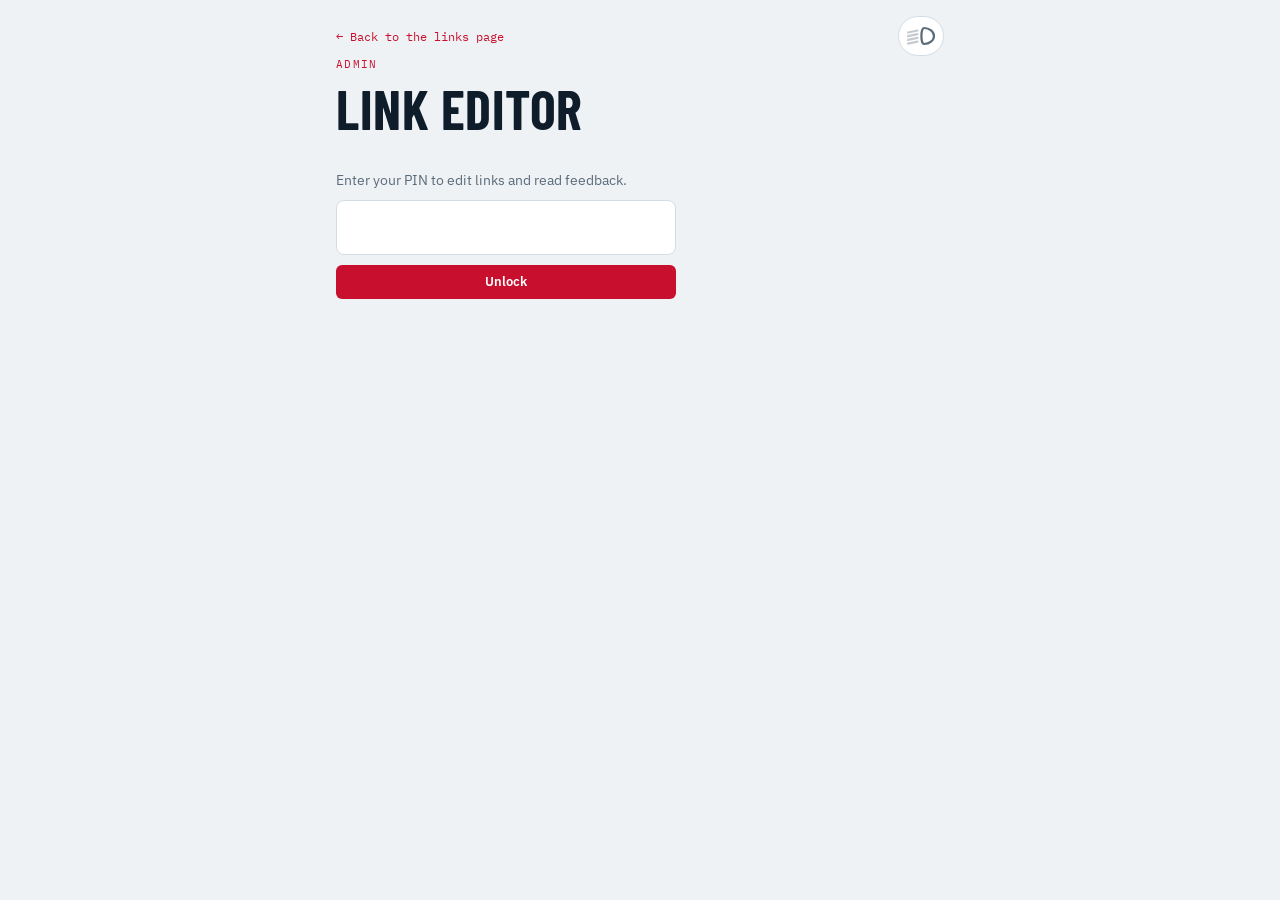
<file: admin.html>
<!doctype html>
<html lang="en-GB">
<head>
<meta charset="utf-8">
<meta name="viewport" content="width=device-width, initial-scale=1, viewport-fit=cover">
<meta name="robots" content="noindex, nofollow">
<title>Link Editor · Frizzy's Tesla Links</title>
<meta name="theme-color" content="#17344f">
<link rel="icon" href="/icons/icon.svg" type="image/svg+xml">
<link rel="apple-touch-icon" href="/icons/apple-touch-icon.png">
<link rel="preconnect" href="https://fonts.googleapis.com">
<link rel="preconnect" href="https://fonts.gstatic.com" crossorigin>
<link rel="stylesheet" href="https://fonts.googleapis.com/css2?family=Barlow+Condensed:wght@600;700&family=IBM+Plex+Sans:wght@400;500;600&family=IBM+Plex+Mono:wght@500&display=swap">
<link rel="stylesheet" href="/styles.css">
<script src="/theme.js"></script>
<style>
:root{padding-top:env(safe-area-inset-top,0px);padding-bottom:env(safe-area-inset-bottom,0px)}
body{margin:0}[hidden]{display:none!important}
.wrap { padding-block-end: 110px; }
.tabs { display: flex; gap: 6px; border-bottom: 1px solid var(--line); margin-top: 10px; }
.tabs button { background: none; color: var(--muted); border: 0; border-bottom: 3px solid transparent; border-radius: 0; padding: 10px 12px; font-size: 14px; }
.tabs button[aria-selected="true"] { color: var(--ink); border-bottom-color: var(--accent); }
.tabs .badge { font-family: var(--font-mono); font-size: 11px; background: var(--accent); color: #fff; border-radius: 999px; padding: 1px 7px; margin-left: 4px; }
.pinbox { display: grid; gap: 10px; max-width: 340px; margin-top: 18px; }
.pinbox input { font: inherit; font-size: 22px; letter-spacing: .3em; text-align: center; padding: 10px; border: 1px solid var(--line); border-radius: 8px; background: var(--surface); color: var(--ink); }
.panel { display: grid; gap: 14px; margin-top: 16px; }
.sec { background: var(--surface); border: 1px solid var(--line); border-radius: 12px; padding: 12px; display: grid; gap: 10px; }
.sec-head { display: grid; grid-template-columns: 1fr auto; gap: 8px; align-items: start; }
.sec-fields { display: grid; gap: 8px; min-width: 0; }
.row2 { display: grid; grid-template-columns: 1fr 1fr; gap: 8px; }
.row3 { display: grid; grid-template-columns: 80px 1fr 1fr; gap: 8px; }
@media (max-width: 480px) { .row2, .row3 { grid-template-columns: 1fr; } }
.f { display: grid; gap: 3px; min-width: 0; }
.f label { font-size: 11px; font-family: var(--font-mono); text-transform: uppercase; letter-spacing: .06em; color: var(--muted); }
.f input, .f select, .f textarea { width: 100%; font: inherit; font-size: 15px; color: var(--ink); background: var(--bg); border: 1px solid var(--line); border-radius: 7px; padding: 8px 10px; }
.f input:focus, .f select:focus { outline: 2px solid var(--accent); outline-offset: 1px; border-color: transparent; }
.sec-title input { font-family: var(--font-display); font-weight: 700; font-size: 1.25rem; text-transform: uppercase; letter-spacing: .03em; }
.tools { display: flex; gap: 4px; flex-wrap: wrap; justify-content: flex-end; }
.ib { background: var(--chip); color: var(--ink); border: 0; border-radius: 7px; padding: 7px 10px; font-size: 13px; min-width: 36px; }
.ib.danger { color: var(--accent); }
.ib:disabled { opacity: .35; cursor: default; }
.links-ed { display: grid; gap: 8px; }
.lk { border: 1px solid var(--line); border-radius: 10px; padding: 10px; display: grid; gap: 8px; background: var(--bg); }
.lk.open { background: var(--surface); }
.lk-sum { display: grid; grid-template-columns: 1fr auto; gap: 8px; align-items: center; }
.lk-sum button.name { text-align: left; background: none; color: var(--ink); padding: 2px 0; font-size: 14px; display: grid; gap: 1px; min-width: 0; }
.lk-sum .name strong { overflow: hidden; text-overflow: ellipsis; white-space: nowrap; }
.lk-sum .name span { font-weight: 400; font-size: 12px; color: var(--muted); overflow: hidden; text-overflow: ellipsis; white-space: nowrap; }
.add { justify-self: start; background: transparent; color: var(--accent); border: 1px dashed var(--accent); }
.savebar { position: fixed; left: 0; right: 0; bottom: 0; background: var(--surface); border-top: 1px solid var(--line); padding: 10px 16px calc(10px + env(safe-area-inset-bottom, 0px)); display: flex; gap: 10px; align-items: center; justify-content: center; z-index: 10; }
.savebar .msg { font-size: 13px; color: var(--muted); max-width: 360px; }
.savebar .msg.bad { color: var(--accent); font-weight: 600; }
.fbi { background: var(--surface); border: 1px solid var(--line); border-radius: 10px; padding: 12px; display: grid; gap: 6px; }
.fbi .meta { font-family: var(--font-mono); font-size: 11px; color: var(--muted); display: flex; gap: 10px; flex-wrap: wrap; }
.fbi .type { color: var(--harbour); font-weight: 600; font-size: 13px; }
.fbi p { margin: 0; white-space: pre-wrap; overflow-wrap: anywhere; font-size: 14px; }
.fbi a { color: var(--accent); overflow-wrap: anywhere; font-size: 14px; }
.fbi .ib { justify-self: start; }
.note { color: var(--muted); font-size: 13.5px; margin: 0; }

:root { --good: #1d7a47; --good-soft: #e3f3ea; --warn: #a76200; --warn-soft: #fbf0dc; --bad: #c8102e; --bad-soft: #fbe7ea; }
@media (prefers-color-scheme: dark) { :root:not([data-theme="light"]) { --good: #5fd08f; --good-soft: #143425; --warn: #f2b14c; --warn-soft: #3a2a10; --bad: #ff5d6c; --bad-soft: #3a1820; } }
:root[data-theme="dark"] { --good: #5fd08f; --good-soft: #143425; --warn: #f2b14c; --warn-soft: #3a2a10; --bad: #ff5d6c; --bad-soft: #3a1820; }
.mi-status { display: grid; gap: 4px; padding: 16px; border-radius: 12px; border: 1px solid currentColor; }
.mi-status.good { color: var(--good); background: var(--good-soft); }
.mi-status.warn { color: var(--warn); background: var(--warn-soft); }
.mi-status.bad { color: var(--bad); background: var(--bad-soft); }
.mi-status .pill { font-family: var(--font-mono); font-size: 11px; letter-spacing: .08em; text-transform: uppercase; }
.mi-status strong { font-family: var(--font-display); font-size: 1.9rem; line-height: 1.05; text-transform: uppercase; }
.mi-status p { margin: 0; color: var(--ink); font-size: 14px; }
.mi-grid { display: grid; grid-template-columns: repeat(2, minmax(0, 1fr)); gap: 8px; margin-top: 10px; }
@media (min-width: 560px) { .mi-grid { grid-template-columns: repeat(3, minmax(0, 1fr)); } }
.mi-tile { background: var(--surface); border: 1px solid var(--line); border-radius: 10px; padding: 10px 12px; display: grid; gap: 2px; min-width: 0; }
.mi-tile span { font-family: var(--font-mono); font-size: 10.5px; letter-spacing: .07em; text-transform: uppercase; color: var(--muted); }
.mi-tile b { font-family: var(--font-display); font-size: 1.6rem; line-height: 1.05; color: var(--harbour); font-variant-numeric: tabular-nums; }
.mi-tile b.good { color: var(--good); } .mi-tile b.bad { color: var(--bad); }
.mi-tile small { font-size: 12px; color: var(--muted); }
.mi-chart { margin-top: 12px; background: var(--surface); border: 1px solid var(--line); border-radius: 10px; padding: 10px 8px 4px; }
.mi-chart svg { display: block; width: 100%; height: auto; }
.mi-chart .grid { stroke: var(--line); stroke-width: 1; }
.mi-chart .axis { fill: var(--muted); font-family: var(--font-mono); font-size: 17px; }
.mi-chart .allow { stroke: var(--muted); stroke-width: 2; stroke-dasharray: 2 4; fill: none; }
.mi-chart .actual { stroke: var(--harbour); stroke-width: 2.5; fill: none; }
.mi-chart .proj { stroke: var(--harbour); stroke-width: 2; stroke-dasharray: 6 5; fill: none; opacity: .7; }
.mi-chart .dot { fill: var(--harbour); }
.mi-chart .limit { stroke: var(--bad); stroke-width: 1.5; }
.mi-chart .limit-t { fill: var(--bad); font-family: var(--font-mono); font-size: 16px; }
.mi-legend { display: flex; flex-wrap: wrap; gap: 6px 14px; padding: 4px 6px 6px; font-size: 12px; color: var(--muted); }
.mi-legend i { display: inline-block; width: 18px; height: 0; border-top: 2.5px solid var(--harbour); vertical-align: middle; margin-right: 5px; }
.mi-legend i.p { border-top: 2px dashed var(--harbour); } .mi-legend i.a { border-top: 2px dotted var(--muted); }
.mi-add, .mi-hist { margin-top: 14px; display: grid; gap: 10px; background: var(--surface); border: 1px solid var(--line); border-radius: 10px; padding: 12px; }
.mi-add h3, .mi-hist h3 { margin: 0; font-size: 14px; }
.mi-row { display: grid; grid-template-columns: 1fr auto auto; gap: 10px; align-items: center; padding: 8px 0; border-top: 1px solid var(--line); font-size: 14px; font-variant-numeric: tabular-nums; }
.mi-row:first-child { border-top: 0; }
.mi-row .gain { font-family: var(--font-mono); font-size: 11px; color: var(--muted); }
.mi-note { font-size: 12.5px; color: var(--muted); margin: 8px 0 0; }
.err.denied { display: grid; gap: 6px; padding: 14px; border: 1px solid var(--accent); border-radius: 10px; background: var(--accent-soft); color: var(--ink); font-weight: 400; font-size: 14px; }
.err.denied strong { color: var(--accent); font-size: 16px; }
.pinlog-row { display: flex; justify-content: space-between; gap: 12px; font-family: var(--font-mono); font-size: 12.5px; padding-top: 6px; border-top: 1px solid var(--line); }
.pinlog-row span { color: var(--muted); text-transform: uppercase; letter-spacing: .05em; font-size: 11px; }
.pinlog { margin: 4px 0 8px; }
.pinlog summary { cursor: pointer; font-size: 13px; font-weight: 600; color: var(--accent); }
.pinlog .mi-row { grid-template-columns: 1fr auto; }
#pinlog-clear { margin-top: 8px; }
</style>
</head>
<body>
<div class="wrap">
  <header>
    <a class="back" href="/">← Back to the links page</a>
    <div class="eyebrow">Admin</div>
    <h1>Link Editor</h1>
  </header>

  <form class="pinbox" id="pinform">
    <label for="pin" class="note">Enter your PIN to edit links and read feedback.</label>
    <input id="pin" type="password" inputmode="numeric" autocomplete="current-password" maxlength="12">
    <button type="submit">Unlock</button>
    <p class="err" id="pinerr" hidden></p>
  </form>

  <div id="app" hidden>
    <p class="note">Signed in. <button type="button" class="ib" id="signout">Sign out on this device</button></p>
    <details class="pinlog" id="pinlog" hidden><summary id="pinlog-sum">Failed sign-in attempts</summary><div id="pinlog-list"></div></details>
    <div class="tabs" role="tablist">
      <button type="button" role="tab" aria-selected="true" data-tab="links">Links</button>
      <button type="button" role="tab" aria-selected="false" data-tab="ticker">Ticker <span class="badge" id="tkcount" hidden></span></button>
      <button type="button" role="tab" aria-selected="false" data-tab="mileage">Mileage</button>
      <button type="button" role="tab" aria-selected="false" data-tab="feedback">Feedback <span class="badge" id="fbcount" hidden></span></button>
    </div>

    <section class="panel" id="tab-links">
      <p class="note">Tap a link to edit it. Use the arrows to reorder. Changes go live when you press <strong>Save changes</strong>.</p>
      <div id="sections"></div>
      <button type="button" class="ib add" id="addsec">+ Add a section</button>
    </section>

    <section class="panel" id="tab-ticker" hidden>
      <p class="note">Posts currently on the Wait Club mood ticker. Each one disappears on its own after 12 hours. Delete anything that shouldn't be there.</p>
      <div id="tklist"></div>
    </section>

    <section class="panel" id="tab-mileage" hidden>
      <div id="mi-dash"><p class="note">Loading your mileage…</p></div>
      <form class="mi-add" id="mi-form" novalidate>
        <h3>Add a reading</h3>
        <div class="row2">
          <div class="f"><label for="mi-date">Date</label><input id="mi-date" type="date" min="2026-05-26"></div>
          <div class="f"><label for="mi-miles">Odometer (miles)</label><input id="mi-miles" type="number" inputmode="numeric" min="0" step="1" placeholder="e.g. 5120"></div>
        </div>
        <p class="err" id="mi-err" hidden></p>
        <button type="submit" id="mi-save">Add reading</button>
      </form>
      <div class="mi-hist">
        <h3>Readings</h3>
        <div id="mi-list"></div>
      </div>
    </section>

    <section class="panel" id="tab-feedback" hidden>
      <div id="fblist"></div>
    </section>
  </div>
</div>

<div class="savebar" id="savebar" hidden>
  <span class="msg" id="savemsg">No unsaved changes.</span>
  <button type="button" id="save" disabled>Save changes</button>
</div>

<script>
(function () {
  const $ = id => document.getElementById(id);
  let PIN = '';
  try { PIN = sessionStorage.getItem('ftl-pin') || ''; } catch (e) {}
  let data = null, saved = '', openLinks = new Set();

  const api = (path, opts = {}) => fetch(path, Object.assign({}, opts, {
    headers: Object.assign({ 'Content-Type': 'application/json', 'x-admin-pin': PIN }, opts.headers || {}),
  }));

  // ---------- Unlock ----------
  async function unlock() {
    const r = await api('/api/feedback');
    if (!r.ok) {
      const d = await r.json().catch(() => ({}));
      const e = new Error(d.error || 'Could not unlock.');
      if (r.status === 401) { e.denied = true; e.ip = d.ip; e.at = d.at; }
      throw e;
    }
    try { sessionStorage.setItem('ftl-pin', PIN); localStorage.setItem('ftl-admin', '1'); } catch (e) {}
    $('pinform').hidden = true; $('app').hidden = false; $('savebar').hidden = false;
    renderFeedback((await r.json()).items);
    loadPinLog();
    loadTicker();
    const lr = await fetch('/api/links', { cache: 'no-store' });
    data = await lr.json();
    saved = JSON.stringify(data.sections);
    renderLinks();
  }
  $('pinform').addEventListener('submit', async e => {
    e.preventDefault();
    PIN = $('pin').value.trim();
    $('pinerr').hidden = true;
    try { await unlock(); } catch (ex) {
      const box = $('pinerr');
      if (ex.denied) {
        const when = new Date(ex.at || Date.now()).toLocaleString('en-GB', { day: 'numeric', month: 'short', year: 'numeric', hour: '2-digit', minute: '2-digit', second: '2-digit' });
        box.innerHTML = '<strong>Whoops, this is a private area.</strong><span>Your failed attempt has been logged.</span>' +
          '<span class="pinlog-row"><span>IP address</span><b>' + esc(ex.ip || 'unknown') + '</b></span>' +
          '<span class="pinlog-row"><span>Attempt time</span><b>' + esc(when) + '</b></span>';
        box.className = 'err denied';
      } else { box.textContent = ex.message; box.className = 'err'; }
      box.hidden = false; $('pin').value = '';
    }
  });
  if (PIN) unlock().catch(() => { PIN = ''; try { sessionStorage.removeItem('ftl-pin'); } catch (e) {} });

  $('signout').addEventListener('click', () => {
    try { sessionStorage.removeItem('ftl-pin'); localStorage.removeItem('ftl-admin'); } catch (e) {}
    location.href = '/';
  });

  let pinlog = [];
  function renderPinLog() {
    if (!pinlog.length) { $('pinlog').hidden = true; return; }
    $('pinlog-sum').textContent = pinlog.length + ' failed sign-in attempt' + (pinlog.length === 1 ? '' : 's') + ' in the last 30 days';
    $('pinlog-list').innerHTML = pinlog.map((x, i) => '<div class="mi-row"><span><b>' + esc(x.ip) + '</b>' +
      ((x.city || x.country) ? ' · ' + esc([x.city, x.country].filter(Boolean).join(', ')) : '') +
      '<br><span class="gain">' + esc(new Date(x.at).toLocaleString('en-GB', { day: 'numeric', month: 'short', hour: '2-digit', minute: '2-digit' })) + '</span></span>' +
      '<button type="button" class="ib danger" data-pldel="' + i + '">Delete</button></div>').join('') +
      '<button type="button" class="ib danger" id="pinlog-clear">Delete all</button>';
    $('pinlog').hidden = false;
  }
  async function loadPinLog() {
    try {
      const r = await api('/api/feedback?pinlog=1'); if (!r.ok) return;
      pinlog = (await r.json()).attempts || [];
      renderPinLog();
    } catch (e) {}
  }
  $('pinlog-list').addEventListener('click', async e => {
    const one = e.target.closest('[data-pldel]');
    const all = e.target.closest('#pinlog-clear');
    if (!one && !all) return;
    if (all && !confirm('Delete all failed sign-in attempts?')) return;
    const body = all ? { all: true } : { id: pinlog[+one.dataset.pldel].id };
    (one || all).disabled = true;
    const r = await api('/api/feedback?pinlog=1', { method: 'DELETE', body: JSON.stringify(body) });
    if (r.ok) { if (all) pinlog = []; else pinlog.splice(+one.dataset.pldel, 1); }
    else (one || all).disabled = false;
    renderPinLog();
  });

  // ---------- Tabs ----------
  document.querySelectorAll('[data-tab]').forEach(b => b.addEventListener('click', () => {
    document.querySelectorAll('[data-tab]').forEach(x => x.setAttribute('aria-selected', String(x === b)));
    $('tab-links').hidden = b.dataset.tab !== 'links';
    $('tab-feedback').hidden = b.dataset.tab !== 'feedback';
    $('tab-ticker').hidden = b.dataset.tab !== 'ticker';
    if (b.dataset.tab === 'ticker') loadTicker();
    $('tab-mileage').hidden = b.dataset.tab !== 'mileage';
    if (b.dataset.tab === 'mileage') loadMileage();
    $('savebar').hidden = b.dataset.tab !== 'links';
  }));

  // ---------- Links editor ----------
  const esc = s => String(s == null ? '' : s).replace(/[&<>"']/g, c => ({ '&': '&amp;', '<': '&lt;', '>': '&gt;', '"': '&quot;', "'": '&#39;' }[c]));
  const field = (label, key, val, attrs = '') =>
    '<div class="f"><label>' + label + '</label><input data-k="' + key + '" value="' + esc(val) + '" ' + attrs + '></div>';

  function renderLinks() {
    const box = $('sections');
    box.innerHTML = data.sections.map((s, si) => {
      const n = data.sections.length;
      const links = s.links.map((l, li) => {
        const key = si + ':' + li, open = openLinks.has(l._k || (l._k = Math.random().toString(36).slice(2)));
        const m = s.links.length;
        return '<div class="lk' + (open ? ' open' : '') + '" data-si="' + si + '" data-li="' + li + '">' +
          '<div class="lk-sum"><button type="button" class="name" data-act="toggle"><strong>' + esc(l.title || 'New link') + '</strong><span>' + esc(l.url || 'No web address yet') + '</span></button>' +
          '<div class="tools"><button type="button" class="ib" data-act="lup" ' + (li === 0 ? 'disabled' : '') + ' aria-label="Move up">↑</button>' +
          '<button type="button" class="ib" data-act="ldown" ' + (li === m - 1 ? 'disabled' : '') + ' aria-label="Move down">↓</button></div></div>' +
          (open ? '<div class="row2">' + field('Name', 'title', l.title, 'maxlength="100"') + field('Web address', 'url', l.url, 'type="url" inputmode="url" placeholder="https://" maxlength="600"') + '</div>' +
            field('Description', 'desc', l.desc, 'maxlength="200"') +
            (s.layout === 'rows'
              ? '<div class="row3">' + field('Code', 'code', l.code, 'maxlength="6"') + field('Site label', 'host', l.host, 'maxlength="24"') + field('Tag (optional)', 'tag', l.tag, 'maxlength="24"') + '</div>'
              : '<div class="row2">' + field('Tag (optional)', 'tag', l.tag, 'maxlength="24" placeholder="e.g. Sound on"') + '<div></div></div>') +
            '<div class="tools" style="justify-content:space-between">' +
            '<select class="ib" data-act="move" aria-label="Move to section"><option value="">Move to…</option>' +
            data.sections.map((t, ti) => ti === si ? '' : '<option value="' + ti + '">' + esc(t.title) + '</option>').join('') + '</select>' +
            '<button type="button" class="ib danger" data-act="ldel">Delete link</button></div>' : '') +
          '</div>';
      }).join('');
      return '<div class="sec" data-si="' + si + '">' +
        '<div class="sec-head"><div class="sec-fields">' +
        '<div class="f sec-title"><label>Section title</label><input data-sk="title" value="' + esc(s.title) + '" maxlength="80"></div>' +
        '<div class="row2"><div class="f"><label>Short description</label><input data-sk="blurb" value="' + esc(s.blurb) + '" maxlength="200"></div>' +
        '<div class="f"><label>Style</label><select data-sk="layout"><option value="rows"' + (s.layout === 'rows' ? ' selected' : '') + '>List rows with codes</option><option value="cards"' + (s.layout === 'cards' ? ' selected' : '') + '>Small cards</option></select></div></div>' +
        '</div><div class="tools"><button type="button" class="ib" data-act="sup" ' + (si === 0 ? 'disabled' : '') + ' aria-label="Move section up">↑</button>' +
        '<button type="button" class="ib" data-act="sdown" ' + (si === n - 1 ? 'disabled' : '') + ' aria-label="Move section down">↓</button>' +
        '<button type="button" class="ib danger" data-act="sdel" aria-label="Delete section">✕</button></div></div>' +
        '<div class="links-ed">' + links + '</div>' +
        '<button type="button" class="ib add" data-act="ladd">+ Add a link to ' + esc(s.title || 'this section') + '</button></div>';
    }).join('');
    dirty();
  }

  function clean() { return data.sections.map(s => Object.assign({}, s, { links: s.links.map(l => { const c = Object.assign({}, l); delete c._k; return c; }) })); }
  function dirty() {
    const changed = JSON.stringify(clean()) !== saved;
    $('save').disabled = !changed;
    const m = $('savemsg'); m.classList.remove('bad');
    m.textContent = changed ? 'You have unsaved changes.' : 'No unsaved changes.';
  }
  const swap = (arr, i, j) => { const t = arr[i]; arr[i] = arr[j]; arr[j] = t; };

  $('sections').addEventListener('input', e => {
    const t = e.target;
    const secEl = t.closest('.sec'); if (!secEl) return;
    const s = data.sections[+secEl.dataset.si];
    if (t.dataset.sk) { s[t.dataset.sk] = t.value; if (t.dataset.sk === 'layout') renderLinks(); else dirty(); return; }
    const lk = t.closest('.lk');
    if (lk && t.dataset.k) {
      const l = s.links[+lk.dataset.li];
      l[t.dataset.k] = t.value;
      if (t.dataset.k === 'title' || t.dataset.k === 'url') {
        const sum = lk.querySelector('.name');
        sum.querySelector('strong').textContent = l.title || 'New link';
        sum.querySelector('span').textContent = l.url || 'No web address yet';
      }
      dirty();
    }
  });
  $('sections').addEventListener('change', e => {
    const t = e.target;
    if (t.dataset.act !== 'move' || t.value === '') return;
    const lk = t.closest('.lk'); const si = +lk.dataset.si, li = +lk.dataset.li;
    const [l] = data.sections[si].links.splice(li, 1);
    data.sections[+t.value].links.push(l);
    renderLinks();
  });
  $('sections').addEventListener('click', e => {
    const b = e.target.closest('button[data-act]'); if (!b) return;
    const secEl = b.closest('.sec'); const si = +secEl.dataset.si; const s = data.sections[si];
    const lk = b.closest('.lk'); const li = lk ? +lk.dataset.li : -1;
    switch (b.dataset.act) {
      case 'toggle': { const k = s.links[li]._k; openLinks.has(k) ? openLinks.delete(k) : openLinks.add(k); break; }
      case 'lup': swap(s.links, li, li - 1); break;
      case 'ldown': swap(s.links, li, li + 1); break;
      case 'ldel':
        if (b.dataset.confirm !== '1') { b.dataset.confirm = '1'; b.textContent = 'Tap again to delete'; return; }
        s.links.splice(li, 1); break;
      case 'ladd': { const l = { title: '', desc: '', url: '', added: new Intl.DateTimeFormat('en-CA', { timeZone: 'Europe/London' }).format(new Date()), _k: Math.random().toString(36).slice(2) }; if (s.layout === 'rows') { l.code = ''; l.host = ''; } s.links.push(l); openLinks.add(l._k); break; }
      case 'sup': swap(data.sections, si, si - 1); break;
      case 'sdown': swap(data.sections, si, si + 1); break;
      case 'sdel':
        if (b.dataset.confirm !== '1') { b.dataset.confirm = '1'; b.textContent = 'Delete ' + s.links.length + ' links?'; return; }
        data.sections.splice(si, 1); break;
    }
    renderLinks();
  });
  $('addsec').addEventListener('click', () => {
    data.sections.push({ id: '', title: 'New section', blurb: '', layout: 'rows', links: [] });
    renderLinks();
    const secs = document.querySelectorAll('.sec'); secs[secs.length - 1].scrollIntoView({ behavior: 'smooth' });
  });

  $('save').addEventListener('click', async () => {
    const btn = $('save'), m = $('savemsg');
    btn.disabled = true; btn.textContent = 'Saving…';
    try {
      const r = await api('/api/links', { method: 'PUT', body: JSON.stringify({ sections: clean() }) });
      const d = await r.json().catch(() => ({}));
      if (!r.ok) throw new Error(d.error || 'Could not save.');
      data = d; saved = JSON.stringify(d.sections); openLinks = new Set();
      renderLinks();
      m.textContent = 'Saved. Visitors see the changes within a minute.';
    } catch (ex) {
      m.textContent = ex.message; m.classList.add('bad'); btn.disabled = false;
    } finally { btn.textContent = 'Save changes'; }
  });
  window.addEventListener('beforeunload', e => { if (data && JSON.stringify(clean()) !== saved) { e.preventDefault(); e.returnValue = ''; } });

  // ---------- Ticker ----------
  const MOOD_EMOJI = { Excited: '🤩', Hopeful: '🤞', Patient: '😌', Anxious: '😬', Frustrated: '😤', Bored: '🥱' };
  async function loadTicker() {
    const box = $('tklist');
    try {
      const r = await fetch('/api/moods', { cache: 'no-store' });
      renderTicker((await r.json()).posts || []);
    } catch (e) { box.innerHTML = '<p class="note">The ticker could not load.</p>'; }
  }
  function renderTicker(posts) {
    const c = $('tkcount'); c.textContent = posts.length; c.hidden = !posts.length;
    const box = $('tklist');
    if (!posts.length) { box.innerHTML = '<p class="note">Nothing on the ticker right now.</p>'; return; }
    box.innerHTML = posts.map((p, i) => {
      const when = new Date(p.ts).toLocaleString('en-GB', { day: 'numeric', month: 'short', hour: '2-digit', minute: '2-digit' });
      const left = Math.max(0, Math.round((p.ts + 12 * 3600000 - Date.now()) / 3600000));
      return '<div class="fbi"><div class="type">' + (MOOD_EMOJI[p.mood] || '💬') + ' ' + esc(p.name) + ' is feeling ' + esc(String(p.mood).toLowerCase()) + '</div>' +
        '<div class="meta"><span>' + when + '</span><span>' + (left ? 'about ' + left + 'h left' : 'expiring soon') + '</span></div>' +
        (p.text ? '<p>' + esc(p.text) + '</p>' : '') +
        '<button type="button" class="ib danger" data-tdel="' + i + '">Remove from ticker</button></div>';
    }).join('');
    box.onclick = async e => {
      const b = e.target.closest('[data-tdel]'); if (!b) return;
      if (b.dataset.confirm !== '1') { b.dataset.confirm = '1'; b.textContent = 'Tap again to remove'; return; }
      const p = posts[+b.dataset.tdel];
      b.disabled = true;
      const r = await api('/api/moods', { method: 'DELETE', body: JSON.stringify({ id: p.id }) });
      if (r.ok) { posts.splice(+b.dataset.tdel, 1); renderTicker(posts); } else { b.disabled = false; b.textContent = 'Could not remove. Try again'; }
    };
  }

  // ---------- Lease mileage tracker ----------
  const DAY = 86400000;
  const dnum = s => Date.UTC(+s.slice(0, 4), +s.slice(5, 7) - 1, +s.slice(8, 10)) / DAY;
  const todayStr = () => new Intl.DateTimeFormat('en-CA', { timeZone: 'Europe/London' }).format(new Date());
  const nf = n => Math.round(n).toLocaleString('en-GB');
  const fd = s => new Date(s + 'T12:00:00Z').toLocaleDateString('en-GB', { day: 'numeric', month: 'short', year: 'numeric' });

  // Pure calculation, so it can be checked on its own.
  function mileageStats(lease, readings) {
    const start = dnum(lease.start), end = dnum(lease.end), total = end - start;
    const pts = [{ date: lease.start, miles: lease.startMiles }].concat(readings);
    const last = pts[pts.length - 1];
    const elapsed = Math.max(1, dnum(last.date) - start);
    const used = last.miles - lease.startMiles;
    const allowPerDay = lease.limit / total;
    const allowedToDate = allowPerDay * elapsed;
    // Current trend: miles per day over roughly the last 90 days (at least 14 days of history).
    let base = pts[0];
    for (let i = pts.length - 2; i >= 0; i--) {
      base = pts[i];
      const span = dnum(last.date) - dnum(pts[i].date);
      if (span >= 90) break;
      if (span >= 14 && i > 0 && dnum(last.date) - dnum(pts[i - 1].date) > 120) break;
    }
    const trendDays = Math.max(1, dnum(last.date) - dnum(base.date));
    const trendRate = (last.miles - base.miles) / trendDays;
    const avgRate = used / elapsed;
    const daysLeft = Math.max(0, end - dnum(last.date));
    const projected = used + trendRate * daysLeft;
    const projectedAvg = used + avgRate * daysLeft;
    const remaining = lease.limit - used;
    return { total, elapsed, used, allowedToDate, diff: used - allowedToDate, trendRate, trendFrom: base.date, avgRate, allowPerDay,
      projected, projectedAvg, daysLeft, remaining, budgetPerDay: daysLeft ? remaining / daysLeft : 0, last, pts };
  }

  function mileageChart(lease, s) {
    const W = 640, H = 300, L = 58, R = 16, T = 22, B = 34;
    const start = dnum(lease.start);
    const ymax = Math.ceil(Math.max(lease.limit * 1.1, s.projected * 1.05) / 10000) * 10000;
    const x = d => L + (d - start) / s.total * (W - L - R);
    const y = m => T + (1 - m / ymax) * (H - T - B);
    let g = '';
    for (let m = 0; m <= ymax; m += 10000) g += '<line class="grid" x1="' + L + '" x2="' + (W - R) + '" y1="' + y(m) + '" y2="' + y(m) + '"/><text class="axis" x="' + (L - 6) + '" y="' + (y(m) + 6) + '" text-anchor="end">' + (m / 1000) + 'k</text>';
    for (let yr = 0; yr <= 4; yr++) {
      const d = dnum((+lease.start.slice(0, 4) + yr) + lease.start.slice(4));
      g += '<text class="axis" x="' + x(d) + '" y="' + (H - 10) + '" text-anchor="' + (yr === 0 ? 'start' : yr === 4 ? 'end' : 'middle') + '">' + (yr === 0 ? 'Start' : 'Year ' + yr) + '</text>';
    }
    const end = dnum(lease.end);
    g += '<line class="limit" x1="' + L + '" x2="' + (W - R) + '" y1="' + y(lease.limit) + '" y2="' + y(lease.limit) + '"/><text class="limit-t" x="' + (L + 4) + '" y="' + (y(lease.limit) - 7) + '">' + nf(lease.limit) + ' limit</text>';
    g += '<line class="allow" x1="' + x(start) + '" y1="' + y(0) + '" x2="' + x(end) + '" y2="' + y(lease.limit) + '"/>';
    const P = s.pts.map(p => x(dnum(p.date)).toFixed(1) + ',' + y(p.miles - lease.startMiles).toFixed(1));
    g += '<polyline class="actual" points="' + P.join(' ') + '"/>';
    g += '<line class="proj" x1="' + x(dnum(s.last.date)) + '" y1="' + y(s.used) + '" x2="' + x(end) + '" y2="' + y(s.projected) + '"/>';
    s.pts.slice(1).forEach(p => { g += '<circle class="dot" cx="' + x(dnum(p.date)) + '" cy="' + y(p.miles - lease.startMiles) + '" r="3.5"/>'; });
    return '<div class="mi-chart"><svg viewBox="0 0 ' + W + ' ' + H + '" role="img" aria-label="Miles driven against the lease allowance">' + g + '</svg>' +
      '<div class="mi-legend"><span><i></i>Your miles</span><span><i class="p"></i>Current trend</span><span><i class="a"></i>Allowance pace</span></div></div>';
  }

  function renderMileage(d) {
    const lease = d.lease, list = d.readings;
    const box = $('mi-dash');
    if (!list.length) { box.innerHTML = '<p class="note">Add your first reading below to see how you are doing.</p>'; }
    else {
      const s = mileageStats(lease, list);
      const margin = lease.limit * 0.03;
      const cls = s.projected > lease.limit + margin ? 'bad' : s.projected > lease.limit - margin ? 'warn' : 'good';
      const head = cls === 'bad' ? 'Heading over' : cls === 'warn' ? 'Right on the limit' : 'On track: under';
      const finalLine = cls === 'bad'
        ? 'At your current rate you will finish about <b>' + nf(s.projected - lease.limit) + ' miles over</b> your ' + nf(lease.limit) + ' allowance.'
        : 'At your current rate you will finish about <b>' + nf(lease.limit - s.projected) + ' miles under</b> your ' + nf(lease.limit) + ' allowance.';
      const today = s.diff < 0 ? nf(-s.diff) + ' under' : nf(s.diff) + ' over';
      box.innerHTML =
        '<div class="mi-status ' + cls + '"><span class="pill">As of ' + fd(s.last.date) + '</span><strong>' + head + '</strong><p>' + finalLine + '</p></div>' +
        '<div class="mi-grid">' +
        '<div class="mi-tile"><span>Miles driven</span><b>' + nf(s.used) + '</b><small>of ' + nf(lease.limit) + ' (' + Math.round(s.used / lease.limit * 100) + '%)</small></div>' +
        '<div class="mi-tile"><span>Allowance to date</span><b>' + nf(s.allowedToDate) + '</b><small>after ' + nf(s.elapsed) + ' of ' + nf(s.total) + ' days</small></div>' +
        '<div class="mi-tile"><span>Against allowance</span><b class="' + (s.diff <= 0 ? 'good' : 'bad') + '">' + today + '</b><small>miles right now</small></div>' +
        '<div class="mi-tile"><span>Estimated final</span><b class="' + (cls === 'bad' ? 'bad' : 'good') + '">' + nf(s.projected) + '</b><small>at current trend · ' + nf(s.projectedAvg) + ' at overall average</small></div>' +
        '<div class="mi-tile"><span>Current trend</span><b>' + nf(s.trendRate * 30.44) + '</b><small>miles a month (since ' + fd(s.trendFrom) + ')</small></div>' +
        '<div class="mi-tile"><span>You can now drive</span><b>' + nf(s.budgetPerDay * 30.44) + '</b><small>miles a month to finish on ' + nf(lease.limit) + ' · allowance is ' + nf(s.allowPerDay * 30.44) + '</small></div>' +
        '</div>' + mileageChart(lease, s) +
        '<p class="mi-note">Lease: ' + fd(lease.start) + ' to ' + fd(lease.end) + ', ' + nf(lease.limit) + ' miles. Miles are counted from ' + nf(lease.startMiles) + ' on the odometer at the start. ' + nf(s.remaining) + ' miles left over ' + nf(s.daysLeft) + ' days.</p>';
    }
    const rows = list.slice().reverse().map((r, i, arr) => {
      const prev = arr[i + 1];
      const gain = prev ? '+' + nf(r.miles - prev.miles) + ' in ' + nf(dnum(r.date) - dnum(prev.date)) + ' days' : '';
      return '<div class="mi-row"><span>' + fd(r.date) + ' · <b>' + nf(r.miles) + '</b> miles<br><span class="gain">' + gain + '</span></span><span></span>' +
        '<button type="button" class="ib danger" data-mdel="' + esc(r.id) + '">Delete</button></div>';
    }).join('');
    $('mi-list').innerHTML = rows || '<p class="note">No readings yet.</p>';
  }

  let mileageData = null;
  async function loadMileage() {
    try {
      const r = await api('/api/mileage');
      const d = await r.json();
      if (!r.ok) throw new Error(d.error || 'Could not load your mileage.');
      mileageData = d; renderMileage(d);
    } catch (e) { $('mi-dash').innerHTML = '<p class="err">' + esc(e.message) + '</p>'; }
  }
  $('mi-date').value = todayStr();
  $('mi-date').max = todayStr();
  $('mi-form').addEventListener('submit', async e => {
    e.preventDefault();
    const err = $('mi-err'), btn = $('mi-save');
    const date = $('mi-date').value, miles = $('mi-miles').value;
    err.hidden = true;
    if (!date || miles === '') { err.textContent = 'Add the date and the odometer reading.'; err.hidden = false; return; }
    btn.disabled = true; btn.textContent = 'Saving…';
    try {
      const r = await api('/api/mileage', { method: 'POST', body: JSON.stringify({ date, miles: Number(miles) }) });
      const d = await r.json();
      if (!r.ok) throw new Error(d.error || 'Could not save that reading.');
      mileageData = d; renderMileage(d); $('mi-miles').value = '';
      $('mi-dash').scrollIntoView({ behavior: 'smooth', block: 'start' });
    } catch (ex) { err.textContent = ex.message; err.hidden = false; }
    finally { btn.disabled = false; btn.textContent = 'Add reading'; }
  });
  $('mi-list').addEventListener('click', async e => {
    const b = e.target.closest('[data-mdel]'); if (!b) return;
    if (b.dataset.confirm !== '1') { b.dataset.confirm = '1'; b.textContent = 'Tap again'; return; }
    const r = await api('/api/mileage', { method: 'DELETE', body: JSON.stringify({ id: b.dataset.mdel }) });
    if (r.ok) { mileageData = await r.json(); renderMileage(mileageData); }
  });
  window.__mileageStats = mileageStats;

  // ---------- Feedback ----------
  function renderFeedback(items) {
    const c = $('fbcount'); c.textContent = items.length; c.hidden = !items.length;
    const box = $('fblist');
    if (!items.length) { box.innerHTML = '<p class="note">No feedback yet. Messages sent from the form on the links page appear here.</p>'; return; }
    box.innerHTML = items.map((it, i) => {
      const when = new Date(it.ts).toLocaleString('en-GB', { day: 'numeric', month: 'short', hour: '2-digit', minute: '2-digit' });
      const safeLink = /^https?:\/\//i.test(it.link || '') ? '<a href="' + esc(it.link) + '" target="_blank" rel="noopener nofollow">' + esc(it.link) + '</a>' : (it.link ? '<p>' + esc(it.link) + '</p>' : '');
      return '<div class="fbi" data-i="' + i + '"><div class="type">' + esc(it.type || 'Feedback') + '</div>' +
        '<div class="meta"><span>' + when + '</span>' + (it.name ? '<span>From ' + esc(it.name) + '</span>' : '') + '</div>' +
        (it.msg ? '<p>' + esc(it.msg) + '</p>' : '') + safeLink +
        '<button type="button" class="ib danger" data-del="' + i + '">Delete</button></div>';
    }).join('');
    box.onclick = async e => {
      const b = e.target.closest('[data-del]'); if (!b) return;
      if (b.dataset.confirm !== '1') { b.dataset.confirm = '1'; b.textContent = 'Tap again to delete'; return; }
      const it = items[+b.dataset.del];
      const r = await api('/api/feedback', { method: 'DELETE', body: JSON.stringify({ raw: it.raw }) });
      if (r.ok) { items.splice(+b.dataset.del, 1); renderFeedback(items); }
    };
  }
})();
</script>
</body>
</html>
</file>
<file: styles.css>
/* Layout: a single-column "shipping manifest" — grouped link rows with port-code tags, sticky search and section chips */
:root {
  --bg: #eef2f5;
  --surface: #ffffff;
  --ink: #0f1d2b;
  --muted: #5b6b7a;
  --line: #d5dde4;
  --accent: #c8102e;
  --accent-soft: #fbe7ea;
  --harbour: #17344f;
  --chip: #e2e9ef;
  --beam: #e8a400;
  --octo: #f050f8;
  --gold: #b8860b;
  --gold-soft: #fff4cc;
  --up: #1d7a47;
  --down: #c8102e;
  --octo-ink: #100030;
  --font-display: "Barlow Condensed", "Arial Narrow", sans-serif;
  --font-body: "IBM Plex Sans", system-ui, -apple-system, "Segoe UI", sans-serif;
  --font-mono: "IBM Plex Mono", ui-monospace, Menlo, monospace;
}
@media (prefers-color-scheme: dark) {
  :root:not([data-theme="light"]) {
    --bg: #0b141d; --surface: #13202c; --ink: #e7eef4; --muted: #93a4b4;
    --line: #22344a; --accent: #ff4d5e; --accent-soft: #3a1820; --harbour: #8fb7da; --chip: #1c2d3d; --beam: #ffd34d; --up: #5fd08f; --down: #ff5d6c; --gold: #ffcf4a; --gold-soft: #3a2f0e;
    color-scheme: dark;
  }
}
:root[data-theme="dark"] {
  --bg: #0b141d; --surface: #13202c; --ink: #e7eef4; --muted: #93a4b4;
  --line: #22344a; --accent: #ff4d5e; --accent-soft: #3a1820; --harbour: #8fb7da; --chip: #1c2d3d; --beam: #ffd34d; --up: #5fd08f; --down: #ff5d6c; --gold: #ffcf4a; --gold-soft: #3a2f0e;
  color-scheme: dark;
}
* { box-sizing: border-box; }
body { background: var(--bg); color: var(--ink); font-family: var(--font-body); font-size: 15px; line-height: 1.5; }
.wrap { max-width: 640px; margin: 0 auto; padding-inline: 16px; padding-block: 28px 48px; }

header { display: grid; gap: 10px; padding-block-end: 18px; }
.eyebrow { font-family: var(--font-mono); font-size: 11px; letter-spacing: .12em; text-transform: uppercase; color: var(--accent); }
h1 { font-family: var(--font-display); font-weight: 700; font-size: clamp(2.4rem, 9vw, 3.4rem); line-height: .95; margin: 0; letter-spacing: .01em; text-transform: uppercase; text-wrap: balance; }
.lede { margin: 0; color: var(--muted); max-width: 52ch; }

.toolbar { position: sticky; top: env(safe-area-inset-top, 0px); z-index: 5; background: var(--bg); padding-block: 10px; display: grid; gap: 10px; border-bottom: 1px solid var(--line); }
.search { width: 100%; font: inherit; color: var(--ink); background: var(--surface); border: 1px solid var(--line); border-radius: 8px; padding: 10px 12px; }
.search:focus { outline: 2px solid var(--accent); outline-offset: 1px; border-color: transparent; }
.chips { display: flex; gap: 6px; overflow-x: auto; scrollbar-width: none; }
.chips a { flex: none; font-family: var(--font-mono); font-size: 12px; text-decoration: none; color: var(--ink); background: var(--chip); border-radius: 999px; padding: 5px 11px; }
.chips a:hover, .chips a:focus-visible { background: var(--harbour); color: var(--bg); outline: none; }

section { padding-block-start: 26px; scroll-margin-top: 110px; }
section h2 { display: flex; align-items: baseline; gap: 10px; font-family: var(--font-display); font-weight: 600; font-size: 1.45rem; text-transform: uppercase; letter-spacing: .03em; margin: 0 0 4px; color: var(--harbour); }
section h2 .count { font-family: var(--font-mono); font-size: 11px; font-weight: 500; color: var(--muted); letter-spacing: .05em; }
section > p { margin: 0 0 10px; color: var(--muted); font-size: 13.5px; }

ul.links { list-style: none; margin: 0; padding: 0; background: var(--surface); border: 1px solid var(--line); border-radius: 10px; overflow: hidden; }
ul.links li + li { border-top: 1px solid var(--line); }
ul.links a { display: grid; grid-template-columns: 52px 1fr auto; gap: 12px; align-items: center; padding: 12px 14px; color: inherit; text-decoration: none; }
ul.links a:hover { background: var(--chip); }
ul.links a:focus-visible { outline: 2px solid var(--accent); outline-offset: -2px; }
.code { font-family: var(--font-mono); font-size: 11px; letter-spacing: .06em; color: var(--harbour); border: 1px solid var(--line); border-radius: 4px; text-align: center; padding: 3px 0; }
.txt { min-width: 0; }
.txt strong { display: block; font-weight: 600; }
.txt span { display: block; color: var(--muted); font-size: 13px; }
.host { font-family: var(--font-mono); font-size: 11px; color: var(--muted); white-space: nowrap; }
.arrow { color: var(--accent); }
@media (max-width: 460px) { .host-name { display: none; } }

.guide { padding-block: 4px 22px; display: grid; gap: 10px; }
.guide-title { font-family: var(--font-display); font-weight: 600; font-size: 1.6rem; line-height: 1.05; text-wrap: balance; text-transform: uppercase; letter-spacing: .03em; margin: 0; color: var(--harbour); }
.guide-lede { margin: 0; color: var(--muted); font-size: 13.5px; }
.voyage { list-style: none; margin: 4px 0 6px; padding: 0 0 0 18px; border-left: 2px dashed var(--harbour); display: grid; gap: 12px; }
.voyage li { position: relative; display: grid; gap: 1px; }
.voyage li::before { content: ""; position: absolute; left: -25px; top: 5px; width: 12px; height: 12px; border-radius: 50%; background: var(--bg); border: 2px solid var(--harbour); }
.voyage li:last-child::before { background: var(--accent); border-color: var(--accent); }
.stop { font-family: var(--font-mono); font-size: 12px; letter-spacing: .06em; text-transform: uppercase; color: var(--harbour); }
.what { font-size: 14px; }
details { background: var(--surface); border: 1px solid var(--line); border-radius: 10px; }
summary { cursor: pointer; font-weight: 600; padding: 12px 14px; list-style: none; display: flex; justify-content: space-between; gap: 12px; }
summary::-webkit-details-marker { display: none; }
summary::after { content: "+"; font-family: var(--font-mono); color: var(--accent); }
details[open] summary::after { content: "–"; }
summary:focus-visible { outline: 2px solid var(--accent); outline-offset: -2px; border-radius: 10px; }
.det { padding: 0 14px 14px; display: grid; gap: 10px; font-size: 14px; max-width: 65ch; }
.det p, .det ul { margin: 0; }
.det ul { padding-left: 18px; display: grid; gap: 6px; }
.det a { color: var(--accent); }
.route { border-collapse: collapse; width: 100%; font-size: 13.5px; font-variant-numeric: tabular-nums; }
.route th, .route td { text-align: left; padding: 6px 8px; border-bottom: 1px solid var(--line); }
.route th { font-family: var(--font-mono); font-size: 11px; font-weight: 500; text-transform: uppercase; letter-spacing: .05em; color: var(--muted); }
.route td:last-child, .route th:last-child { text-align: right; white-space: nowrap; }
#legends { margin-top: 26px; scroll-margin-top: 110px; }
#guide, #faqs { scroll-margin-top: 110px; }
.legend { background: var(--surface); border: 1px solid var(--line); border-radius: 10px; padding: 14px; display: grid; gap: 8px; }
.legend p { margin: 0; font-size: 14px; }
.legend details { border: 0; border-top: 1px solid var(--line); border-radius: 0; margin-inline: -14px; margin-bottom: -14px; }
.legend-head { display: flex; justify-content: space-between; align-items: baseline; gap: 10px; flex-wrap: wrap; }
.handle { font-family: var(--font-display); font-weight: 700; font-size: 1.35rem; letter-spacing: .02em; }
.status { font-family: var(--font-mono); font-size: 11px; text-transform: uppercase; letter-spacing: .06em; color: var(--muted); background: var(--chip); padding: 2px 8px; border-radius: 999px; }
.status.on { color: var(--accent); background: var(--accent-soft); }
.legend-link { color: var(--accent); font-size: 13.5px; font-weight: 600; text-decoration: none; }
.legend-link:hover { text-decoration: underline; }
.sub { font-family: var(--font-mono); font-size: 11px; font-weight: 500; text-transform: uppercase; letter-spacing: .1em; color: var(--muted); margin: 16px 0 8px; }
.routine { list-style: none; margin: 0; padding: 0; display: grid; gap: 8px; }
.routine li { display: grid; grid-template-columns: 18px 1fr; gap: 10px; align-items: start; font-size: 14px; }
.routine .tick { width: 16px; height: 16px; margin-top: 3px; border: 2px solid var(--harbour); border-radius: 4px; }
.routine a { color: var(--accent); }
.fun { list-style: none; margin: 0; padding: 0; display: grid; grid-template-columns: repeat(auto-fill, minmax(min(100%, 260px), 1fr)); gap: 8px; }
.fun a { height: 100%; display: grid; align-content: start; gap: 3px; padding: 11px 13px; background: var(--surface); border: 1px solid var(--line); border-radius: 8px; color: inherit; text-decoration: none; }
.fun a:hover { border-color: var(--harbour); }
.fun a:focus-visible { outline: 2px solid var(--accent); outline-offset: 1px; }
.fun strong { font-weight: 600; }
.fun span { color: var(--muted); font-size: 13px; }
.fun .tag { justify-self: start; margin-top: 4px; font-style: normal; font-family: var(--font-mono); font-size: 10.5px; letter-spacing: .05em; text-transform: uppercase; color: var(--harbour); background: var(--chip); padding: 2px 7px; border-radius: 999px; }
.fun .tag.ev { color: var(--accent); background: var(--accent-soft); }
.empty { display: none; padding: 30px 0; color: var(--muted); text-align: center; }

.contact { margin-top: 30px; display: grid; gap: 8px; padding: 16px; border: 1px dashed var(--line); border-radius: 10px; }
.contact h2 { font-family: var(--font-display); font-weight: 600; text-transform: uppercase; font-size: 1.2rem; margin: 0; color: var(--harbour); }
.contact p { margin: 0; color: var(--muted); font-size: 13.5px; }
.mailrow { display: flex; flex-wrap: wrap; gap: 8px; align-items: center; }
.mail { font-family: var(--font-mono); font-size: 13px; user-select: all; background: var(--chip); padding: 6px 10px; border-radius: 6px; overflow-wrap: anywhere; }
button { font: inherit; font-size: 13px; font-weight: 600; cursor: pointer; color: #fff; background: var(--accent); border: 0; border-radius: 6px; padding: 7px 14px; }
button:focus-visible { outline: 2px solid var(--ink); outline-offset: 2px; }
.fb { display: grid; gap: 12px; margin-top: 4px; }
.field { display: grid; gap: 4px; }
.field label { font-size: 13px; font-weight: 600; }
.opt { font-weight: 400; color: var(--muted); font-size: 12px; }
.fb input, .fb select, .fb textarea { width: 100%; font: inherit; font-size: 15px; color: var(--ink); background: var(--surface); border: 1px solid var(--line); border-radius: 8px; padding: 9px 11px; }
.fb textarea { resize: vertical; min-height: 90px; }
.fb input:focus, .fb select:focus, .fb textarea:focus { outline: 2px solid var(--accent); outline-offset: 1px; border-color: transparent; }
.actions { display: flex; flex-wrap: wrap; gap: 8px; }
.actions button { padding: 10px 16px; font-size: 14px; }
button.ghost { background: transparent; color: var(--ink); border: 1px solid var(--line); }
.err { margin: 0; color: var(--accent); font-size: 13px; font-weight: 600; }
.hint { margin: 0; font-size: 12.5px; color: var(--muted); }
.contact { scroll-margin-top: 110px; }
footer { margin-top: 28px; font-size: 12px; color: var(--muted); display: flex; justify-content: space-between; align-items: center; gap: 12px; flex-wrap: wrap; }
@media (prefers-reduced-motion: no-preference) { html { scroll-behavior: smooth; } }

/* New-visitor banner and guide page */
.newhere { display: grid; grid-template-columns: 1fr auto; gap: 4px 14px; align-items: center; background: var(--harbour); color: var(--bg); border-radius: 10px; padding: 14px 16px; text-decoration: none; }
.newhere strong { font-family: var(--font-display); font-weight: 700; font-size: 1.3rem; line-height: 1.1; text-transform: uppercase; letter-spacing: .03em; }
.newhere span { grid-column: 1; font-size: 13.5px; opacity: .9; }
.newhere .go { grid-column: 2; grid-row: 1 / span 2; font-family: var(--font-mono); font-size: 13px; white-space: nowrap; }
.newhere:hover .go { text-decoration: underline; }
.newhere:focus-visible { outline: 2px solid var(--accent); outline-offset: 2px; }
header:has(.newhere) { padding-block-end: 0; }
.chips a.chip-guide { background: var(--accent-soft); color: var(--accent); }
.back { font-family: var(--font-mono); font-size: 12px; color: var(--accent); text-decoration: none; justify-self: start; }
.back:hover { text-decoration: underline; }
.cta { margin-top: 26px; display: grid; gap: 8px; justify-items: start; padding: 16px; border: 1px dashed var(--line); border-radius: 10px; }
.cta p { margin: 0; color: var(--muted); font-size: 14px; }
.btn { display: inline-block; font-weight: 600; font-size: 14px; color: #fff; background: var(--accent); border-radius: 6px; padding: 10px 16px; text-decoration: none; }
.btn:focus-visible { outline: 2px solid var(--ink); outline-offset: 2px; }

/* Share and Add to Home Screen */
.actbar { display: flex; flex-wrap: wrap; gap: 8px; }
.act { flex: 1 1 0; min-width: max-content; justify-content: center; display: inline-flex; align-items: center; gap: 7px; font: inherit; font-size: 13.5px; font-weight: 600; color: var(--ink); background: var(--surface); border: 1px solid var(--line); border-radius: 999px; padding: 9px 12px; cursor: pointer; }
.act svg { width: 18px; height: 18px; color: var(--accent); flex: none; }
.act:hover { border-color: var(--harbour); }
.act:focus-visible { outline: 2px solid var(--accent); outline-offset: 2px; }
.howto { margin: 0; font-size: 13.5px; background: var(--accent-soft); border-radius: 8px; padding: 10px 12px; }
.howto kbd { font-family: var(--font-mono); font-size: 12px; background: var(--surface); border: 1px solid var(--line); border-radius: 4px; padding: 1px 5px; }
.ios-share { display: inline-block; width: 15px; height: 15px; vertical-align: -2px; background: currentColor; -webkit-mask: url("data:image/svg+xml,%3Csvg xmlns='http://www.w3.org/2000/svg' viewBox='0 0 24 24'%3E%3Cpath d='M12 3v12M7 8l5-5 5 5M5 13v6a2 2 0 0 0 2 2h10a2 2 0 0 0 2-2v-6' fill='none' stroke='black' stroke-width='2.2' stroke-linecap='round' stroke-linejoin='round'/%3E%3C/svg%3E") center/contain no-repeat; mask: url("data:image/svg+xml,%3Csvg xmlns='http://www.w3.org/2000/svg' viewBox='0 0 24 24'%3E%3Cpath d='M12 3v12M7 8l5-5 5 5M5 13v6a2 2 0 0 0 2 2h10a2 2 0 0 0 2-2v-6' fill='none' stroke='black' stroke-width='2.2' stroke-linecap='round' stroke-linejoin='round'/%3E%3C/svg%3E") center/contain no-repeat; }

/* Click counts */
.hits { font-family: var(--font-mono); font-size: 11px; color: var(--muted); font-variant-numeric: tabular-nums; white-space: nowrap; }
.hits:not(:empty) { margin-right: 6px; }
.host .hits:not(:empty) + .arrow { margin-left: 0; }
.fun .hits:empty { display: none; }
.fun .hits { justify-self: start; margin-top: 2px; }
@media (max-width: 460px) { .host { display: inline-flex; align-items: baseline; } }

/* Loading, popular row, feedback states */
.loading { color: var(--muted); padding: 26px 0; margin: 0; }
.popular { padding-block-start: 18px; }
.popular.searching { display: none; }
.popular .sub { margin-top: 0; }
.pop-list { list-style: none; margin: 0; padding: 0; display: flex; gap: 8px; overflow-x: auto; scrollbar-width: none; counter-reset: pop; }
.pop-list li { flex: none; counter-increment: pop; }
.pop-list a { display: grid; gap: 2px; min-width: 150px; max-width: 220px; padding: 10px 12px 10px 34px; position: relative; background: var(--surface); border: 1px solid var(--line); border-radius: 10px; color: inherit; text-decoration: none; }
.pop-list a::before { content: counter(pop); position: absolute; left: 12px; top: 10px; font-family: var(--font-display); font-weight: 700; font-size: 1.2rem; line-height: 1; color: var(--accent); }
.pop-list a:hover { border-color: var(--harbour); }
.pop-list a:focus-visible { outline: 2px solid var(--accent); outline-offset: 1px; }
.pop-list strong { font-weight: 600; font-size: 14px; white-space: nowrap; overflow: hidden; text-overflow: ellipsis; }
.pop-n { font-family: var(--font-mono); font-size: 11px; color: var(--muted); }
.btn-ghost { display: inline-flex; align-items: center; font-size: 14px; font-weight: 600; color: var(--ink); border: 1px solid var(--line); border-radius: 6px; padding: 10px 16px; text-decoration: none; }
.btn-ghost:focus-visible { outline: 2px solid var(--ink); outline-offset: 2px; }
button:disabled { opacity: .6; cursor: progress; }
.ok { margin: 0; color: var(--harbour); font-weight: 600; font-size: 14px; }

/* Admin access */
.admin-link { display: inline-flex; align-items: center; gap: 5px; color: var(--muted); text-decoration: none; font-family: var(--font-mono); font-size: 11px; letter-spacing: .05em; text-transform: uppercase; padding: 6px 10px; border: 1px solid var(--line); border-radius: 999px; }
.admin-link:hover { color: var(--ink); border-color: var(--harbour); }
.admin-link svg, .admin-pill svg { width: 13px; height: 13px; flex: none; }
.admin-link:focus-visible, .admin-pill:focus-visible { outline: 2px solid var(--accent); outline-offset: 2px; }
.wrap { position: relative; }
.admin-pill { position: absolute; top: 20px; right: 72px; z-index: 6; display: inline-flex; align-items: center; gap: 6px; font-size: 13px; font-weight: 600; color: var(--bg); background: var(--harbour); text-decoration: none; border-radius: 999px; padding: 7px 13px; }

/* Collapsible card lists */
details.fold { background: transparent; border: 0; border-radius: 0; margin-top: 16px; }
details.fold > summary { display: flex; align-items: center; gap: 10px; padding: 12px 14px; background: var(--surface); border: 1px solid var(--line); border-radius: 10px; font-weight: 600; }
details.fold > summary::after { content: "Show"; margin-left: auto; font-family: var(--font-mono); font-size: 12px; font-weight: 500; color: var(--accent); }
details.fold[open] > summary::after { content: "Hide"; }
details.fold > summary:hover { border-color: var(--harbour); }
.fold-n { font-family: var(--font-mono); font-size: 11px; font-weight: 500; color: var(--muted); background: var(--chip); border-radius: 999px; padding: 2px 8px; }
details.fold[open] > ul.fun { margin-top: 8px; }

/* Collapsible main sections */
section.fsec { padding-block-start: 10px; }
section.fsec:first-child { padding-block-start: 18px; }
h2.fsec-head { margin: 0; display: block; }
.fsec-btn { width: 100%; display: flex; align-items: center; gap: 10px; text-align: left; font: inherit; font-size: 1.3rem; line-height: 1.1; text-transform: inherit; letter-spacing: inherit; color: inherit; background: var(--surface); border: 1px solid var(--line); border-radius: 10px; padding: 13px 14px; cursor: pointer; }
.fsec-btn:hover { border-color: var(--harbour); }
.fsec-btn:focus-visible { outline: 2px solid var(--accent); outline-offset: 2px; }
.fsec-title { min-width: 0; flex: 1; }
.fsec-btn .count { white-space: nowrap; text-transform: none; }
.fsec-btn .chev { flex: none; align-self: center; width: 9px; height: 9px; border-right: 2px solid var(--accent); border-bottom: 2px solid var(--accent); transform: rotate(45deg) translate(-2px, -2px); transition: transform .15s ease; }
.fsec.open .fsec-btn { border-bottom-left-radius: 4px; border-bottom-right-radius: 4px; }
.fsec.open .fsec-btn .chev { transform: rotate(-135deg) translate(-2px, -2px); }
.fsec-body { padding-block: 10px 6px; }
.fsec-body > p { margin: 0 0 10px; color: var(--muted); font-size: 13.5px; }
#legends.fsec .fsec-btn { font-size: 1.3rem; }
#legends.fsec .fsec-body { display: grid; gap: 10px; }
#legends.fsec .fsec-body[hidden] { display: none; }
@media (prefers-reduced-motion: reduce) { .fsec-btn .chev { transition: none; } }

/* Feedback folds like the other sections */
.contact.fsec { display: block; border: 0; padding: 0; margin-top: 10px; }
.contact.fsec h2.fsec-head { margin: 0; }
.contact.fsec .fsec-body { display: grid; gap: 8px; padding-block: 12px 4px; }
.contact.fsec .fsec-body[hidden] { display: none; }

/* Section heading icons */
.sec-icon { width: 20px; height: 20px; color: var(--accent); vertical-align: -3px; margin-right: 8px; flex: none; }

/* Light/dark toggle: a headlight that switches on for dark mode */
.theme-toggle { position: absolute; top: 16px; right: 16px; z-index: 7; width: 46px; height: 40px; padding: 0; display: grid; place-items: center; background: var(--surface); border: 1px solid var(--line); border-radius: 999px; cursor: pointer; color: var(--muted); }
.theme-toggle svg { width: 32px; height: 24px; overflow: visible; }
.theme-toggle .lamp { fill: none; stroke: currentColor; transition: fill .2s ease, stroke .2s ease; }
.theme-toggle .beams { stroke: currentColor; opacity: .35; transition: opacity .2s ease, stroke .2s ease; }
.theme-toggle.on { color: var(--beam); border-color: var(--beam); box-shadow: 0 0 0 3px color-mix(in srgb, var(--beam) 18%, transparent); }
.theme-toggle.on .lamp { fill: var(--beam); stroke: var(--beam); }
.theme-toggle.on .beams { opacity: 1; filter: drop-shadow(0 0 3px var(--beam)); }
.theme-toggle:hover { border-color: var(--harbour); }
.theme-toggle:focus-visible { outline: 2px solid var(--accent); outline-offset: 2px; }
header > .eyebrow, header > h1 { padding-right: 58px; }
@media (prefers-reduced-motion: reduce) { .theme-toggle .lamp, .theme-toggle .beams { transition: none; } }

/* Wait Club mood ticker */
.mood { margin-block: 14px 4px; padding-block-start: 0; }
.mood-bar { display: grid; grid-template-columns: auto minmax(0, 1fr) auto; align-items: stretch; background: var(--surface); border: 1px solid var(--line); border-radius: 10px; overflow: hidden; }
.mood-label { display: grid; place-items: center; padding: 0 10px; font-family: var(--font-mono); font-size: 10px; line-height: 1.25; letter-spacing: .08em; text-transform: uppercase; text-align: center; color: var(--bg); background: var(--accent); }
.mood-viewport { overflow: hidden; position: relative; cursor: pointer; mask-image: linear-gradient(90deg, transparent, #000 14px, #000 calc(100% - 14px), transparent); -webkit-mask-image: linear-gradient(90deg, transparent, #000 14px, #000 calc(100% - 14px), transparent); }
.mood-track { display: flex; width: max-content; white-space: nowrap; padding: 11px 0; font-size: 14px; }
.mood-track.run { animation: mood-scroll var(--mood-dur, 30s) linear infinite; }
.mood-track.paused { animation-play-state: paused; }
.mood-viewport:hover .mood-track { animation-play-state: paused; }
@keyframes mood-scroll { from { transform: translateX(0); } to { transform: translateX(-50%); } }
.mood-run { display: inline-flex; }
.mood-item { display: inline-flex; align-items: baseline; gap: 6px; padding: 0 22px 0 14px; position: relative; }
.mood-item::after { content: ""; position: absolute; right: 0; top: 50%; width: 5px; height: 5px; border-radius: 50%; background: var(--line); transform: translateY(-50%); }
.mood-emoji { font-size: 16px; }
.mood-item em { font-style: normal; font-weight: 600; color: var(--harbour); }
.mood-text { color: var(--ink); }
.mood-ago { font-family: var(--font-mono); font-size: 11px; color: var(--muted); }
.mood-empty { padding: 0 14px; color: var(--muted); white-space: normal; }
.mood-add { border-radius: 0; padding: 0 14px; font-size: 13px; white-space: nowrap; }
.mood-form { margin-top: 8px; display: grid; gap: 12px; background: var(--surface); border: 1px solid var(--line); border-radius: 10px; padding: 14px; }
.mood-intro { margin: 0; font-size: 14px; color: var(--muted); }
.mood-form .field input { width: 100%; font: inherit; font-size: 15px; color: var(--ink); background: var(--bg); border: 1px solid var(--line); border-radius: 8px; padding: 9px 11px; }
.mood-form .field input:focus { outline: 2px solid var(--accent); outline-offset: 1px; border-color: transparent; }
.mood-form .field label { font-size: 13px; font-weight: 600; }
.mood-pick { border: 0; margin: 0; padding: 0; display: grid; gap: 6px; }
.mood-pick legend { font-size: 13px; font-weight: 600; padding: 0; margin-bottom: 6px; }
.mood-options { display: flex; flex-wrap: wrap; gap: 6px; }
.mood-opt input { position: absolute; opacity: 0; pointer-events: none; }
.mood-opt span { display: inline-block; padding: 7px 12px; border-radius: 999px; border: 1px solid var(--line); background: var(--bg); font-size: 14px; cursor: pointer; }
.mood-opt input:checked + span { background: var(--harbour); color: var(--bg); border-color: var(--harbour); }
.mood-opt input:focus-visible + span { outline: 2px solid var(--accent); outline-offset: 2px; }
.mood-form .actions { display: flex; gap: 8px; flex-wrap: wrap; }
@media (prefers-reduced-motion: reduce) {
  .mood-track.run { animation: none; }
  .mood-viewport { overflow-x: auto; -webkit-mask-image: none; mask-image: none; }
  .mood-run[aria-hidden="true"] { display: none; }
}

/* Top bar: Edit links (admins), Not ordered yet?, headlight toggle */
.topbar { display: flex; justify-content: flex-end; align-items: center; gap: 8px; margin-top: -10px; margin-bottom: 8px; flex-wrap: wrap; }
.topbar .admin-pill, .topbar .theme-toggle { position: static; }
.topbar ~ header > .eyebrow, .topbar ~ header > h1 { padding-right: 0; }
.order-btn { display: inline-flex; align-items: center; gap: 7px; height: 40px; padding: 0 14px; border-radius: 999px; background: var(--accent); color: #fff; font-size: 13.5px; font-weight: 600; text-decoration: none; white-space: nowrap; }
.order-btn svg { width: 18px; height: 18px; flex: none; }
.order-btn:hover { filter: brightness(1.08); }
.order-btn:focus-visible { outline: 2px solid var(--ink); outline-offset: 2px; }
.topbar .admin-pill { height: 40px; padding: 0 13px; }

/* "Need juice?" Octopus Energy referral button, in Octopus's logo colour */
.juice-btn { display: inline-flex; align-items: center; gap: 6px; height: 40px; padding: 0 14px; border-radius: 999px; background: var(--octo); color: var(--octo-ink); font-size: 13.5px; font-weight: 700; text-decoration: none; white-space: nowrap; }
.juice-btn svg { width: 16px; height: 16px; flex: none; }
.juice-btn:hover { filter: brightness(1.06); }
.juice-btn:focus-visible { outline: 2px solid var(--ink); outline-offset: 2px; }
@media (max-width: 420px) {
  .topbar { gap: 6px; }
  .order-btn, .juice-btn { padding: 0 11px; font-size: 13px; gap: 5px; }
  .order-btn svg { display: none; }
  .topbar .theme-toggle { width: 42px; }
}

/* Site stats */
.stats { margin-top: 26px; }
.stats .sub { margin: 0 0 8px; }
.stat-grid { display: grid; grid-template-columns: repeat(6, minmax(0, 1fr)); gap: 8px; margin: 0; }
.stat.third { grid-column: span 2; }
.stat.half { grid-column: span 3; }
@media (max-width: 420px) { .stat-n { font-size: 1.55rem; } .stat { padding: 9px 10px; } }
.stat { background: var(--surface); border: 1px solid var(--line); border-radius: 10px; padding: 10px 12px; display: grid; gap: 2px; min-width: 0; }
.stat dt { font-family: var(--font-mono); font-size: 10.5px; letter-spacing: .08em; text-transform: uppercase; color: var(--muted); }
.stat dd { margin: 0; display: grid; gap: 1px; }
.stat-n { font-family: var(--font-display); font-weight: 700; font-size: 1.9rem; line-height: 1; color: var(--harbour); font-variant-numeric: tabular-nums; }
.stat-when { font-size: 12px; color: var(--muted); }

/* Tesla news ticker across the top */
.news { display: flex; align-items: stretch; background: var(--harbour); color: var(--bg); font-size: 13px; padding-top: env(safe-area-inset-top, 0px); margin-top: calc(-1 * env(safe-area-inset-top, 0px)); }
.news-label { flex: none; display: grid; place-items: center; padding: 0 12px; background: var(--accent); color: #fff; font-family: var(--font-mono); font-size: 10.5px; letter-spacing: .08em; text-transform: uppercase; text-decoration: none; white-space: nowrap; }
.news-viewport { flex: 1; min-width: 0; overflow: hidden; -webkit-mask-image: linear-gradient(90deg, transparent, #000 12px, #000 calc(100% - 12px), transparent); mask-image: linear-gradient(90deg, transparent, #000 12px, #000 calc(100% - 12px), transparent); }
.news-track { display: flex; width: max-content; white-space: nowrap; }
.news-track.run { animation: news-scroll var(--news-dur, 40s) linear infinite; }
.news-viewport:hover .news-track, .news-viewport:focus-within .news-track { animation-play-state: paused; }
@keyframes news-scroll { from { transform: translateX(0); } to { transform: translateX(-50%); } }
.news-run { display: inline-flex; }
.news-item { display: inline-flex; align-items: baseline; gap: 8px; padding: 9px 26px 9px 14px; color: inherit; text-decoration: none; position: relative; }
.news-item::after { content: ""; position: absolute; right: 10px; top: 50%; width: 5px; height: 5px; border-radius: 50%; background: currentColor; opacity: .4; transform: translateY(-50%); }
.news-item:hover { text-decoration: underline; }
.news-item:focus-visible { outline: 2px solid var(--bg); outline-offset: -3px; }
.news-src { font-family: var(--font-mono); font-size: 10.5px; letter-spacing: .05em; text-transform: uppercase; opacity: .75; }
.news-ago { font-family: var(--font-mono); font-size: 10.5px; opacity: .7; }
@media (prefers-reduced-motion: reduce) {
  .news-track.run { animation: none; }
  .news-viewport { overflow-x: auto; -webkit-mask-image: none; mask-image: none; }
  .news-run[aria-hidden="true"] { display: none; }
}

/* Visitor trend arrows */
.trend { display: inline-block; margin-left: 4px; font-family: var(--font-mono); font-size: 11px; font-weight: 500; white-space: nowrap; font-variant-numeric: tabular-nums; }
.trend.up { color: var(--up); } .trend.down { color: var(--down); } .trend.flat { color: var(--muted); }
.trend:empty { display: none; }

/* "Just added" box */
.newlinks { margin-top: 14px; padding: 12px; border: 2px solid var(--accent); border-radius: 12px; background: var(--accent-soft); }
.newlinks h2 { display: flex; align-items: center; gap: 8px; margin: 0 0 10px; font-family: var(--font-display); font-size: 1.3rem; text-transform: uppercase; letter-spacing: .03em; color: var(--harbour); }
.new-badge { font-family: var(--font-mono); font-size: 10.5px; letter-spacing: .1em; color: #fff; background: var(--accent); border-radius: 999px; padding: 3px 8px; }
.new-meta { font-family: var(--font-mono); font-size: 11px; color: var(--accent) !important; }

/* Gold "New" star on new links and their sections */
.new-star { display: inline-flex; align-items: center; gap: 3px; vertical-align: 2px; padding: 1px 7px 1px 4px; border-radius: 999px; border: 1px solid var(--gold); background: var(--gold-soft); color: var(--gold); font-family: var(--font-mono); font-size: 10px; font-weight: 600; letter-spacing: .06em; text-transform: uppercase; line-height: 1.5; white-space: nowrap; }
.new-star svg { width: 12px; height: 12px; fill: var(--gold); flex: none; }
.fsec-title .new-star { vertical-align: 4px; margin-left: 4px; }
</file>
